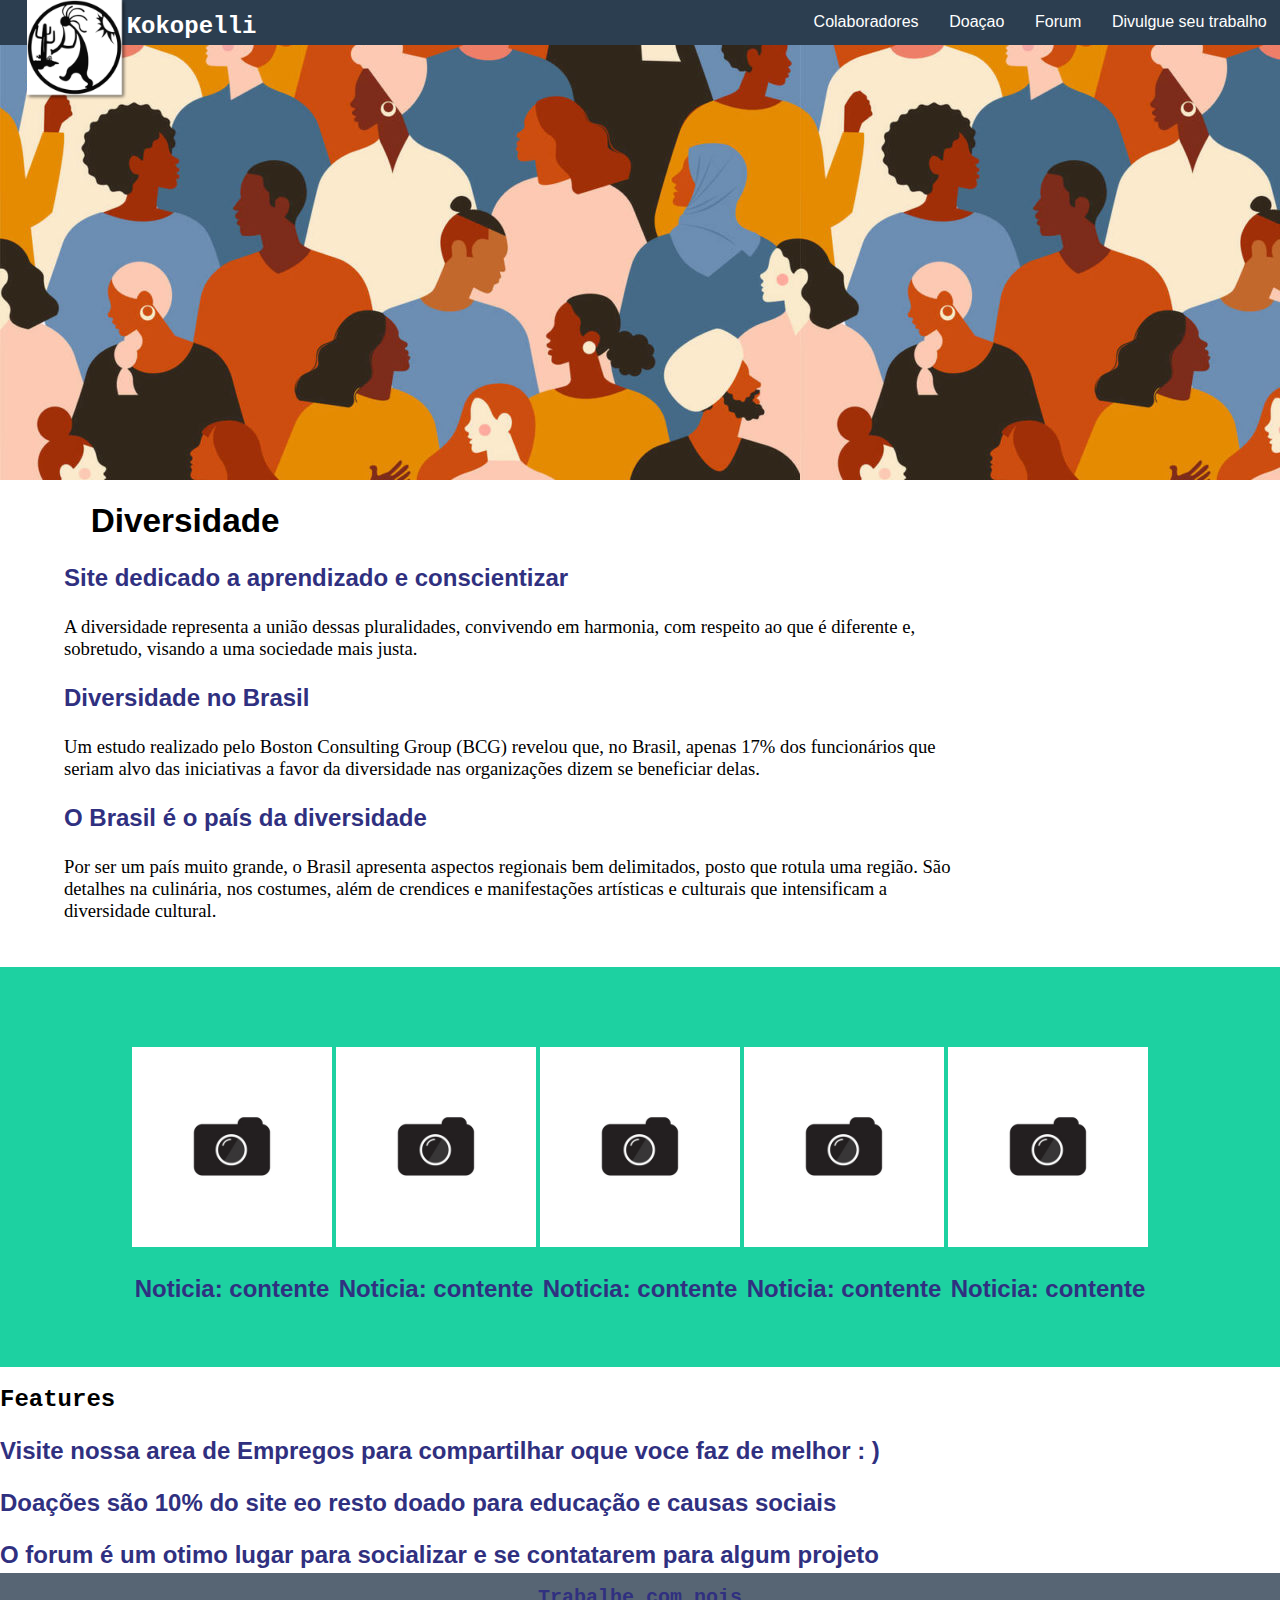
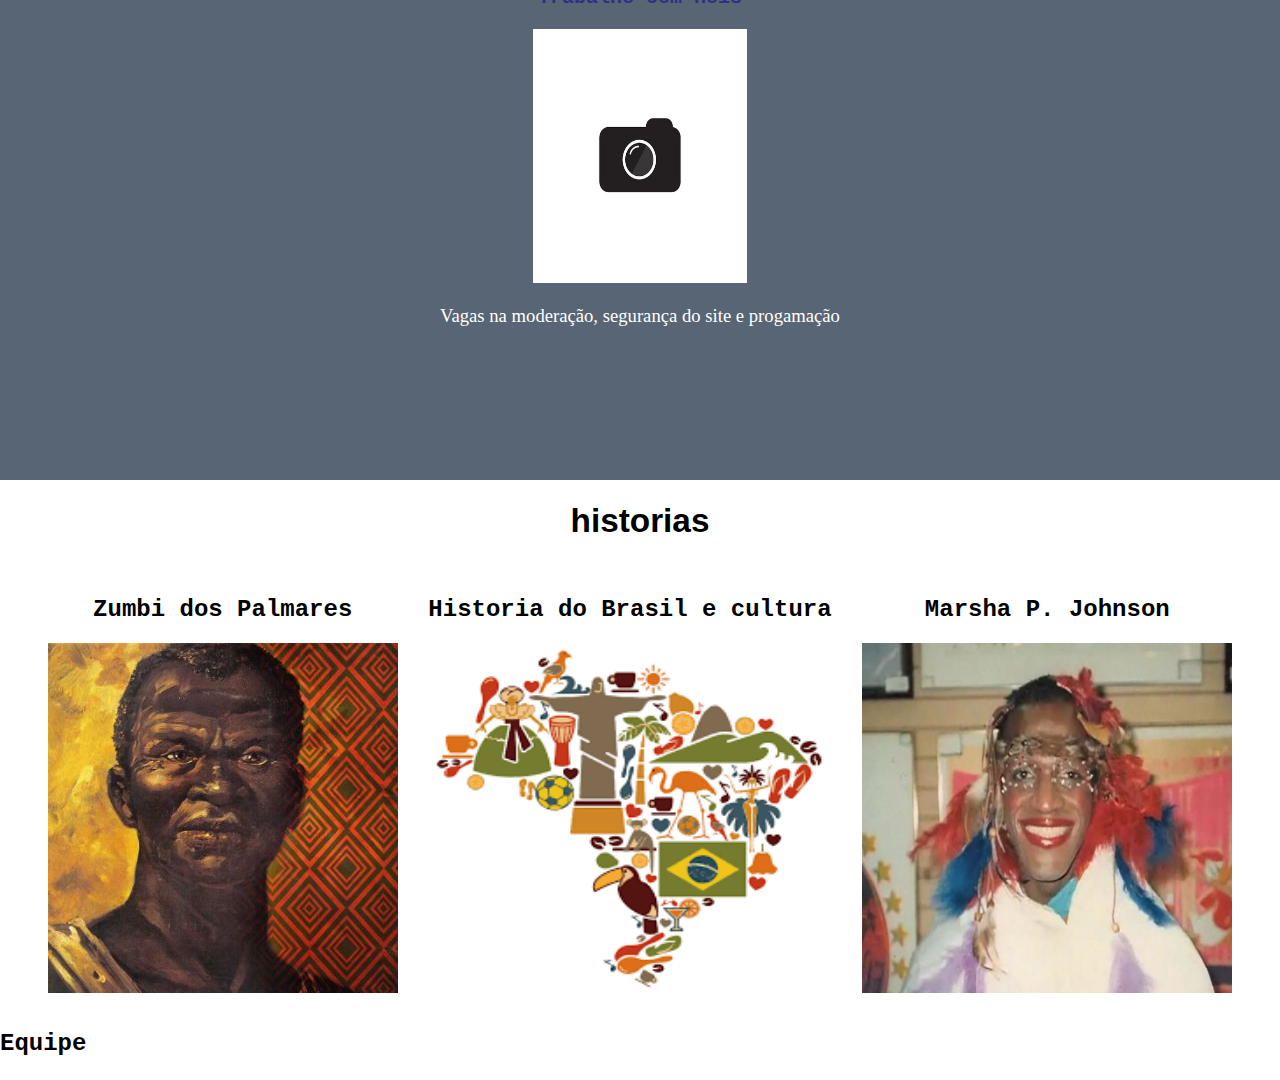
<file: index.html>
<!DOCTYPE html>
<html lang="pt-br">
<head>
    <meta charset="UTF-8">
    <meta name="viewport" content="width=device-width, initial-scale=1.0">
    <title>kokoMachine</title>
    <link rel="stylesheet" href="index.css">
    <link rel="icon" type="image/x-icon" href="../photos/MarshaPJohnsonimg.jpg">
</head>
<body>
    <header>
        <div id="navBar">
            <nav>
                    <li><a href="">Colaboradores</a></li>
                    <li><a href="">Doaçao</a></li>
                    <li><a href="">Forum</a></li>
                    <li><a href="uWork/work.html">Divulgue seu trabalho</a></li>
                    <img src="photos/kokopelliest_qkR_icon.ico" alt="" width="100pt" style="float: left; padding-left: 20pt;">
                    <h2 style="float: left; margin-top: 10pt; color: white; ">Kokopelli </h2>
            </nav>
            
        </div>  
    </header>

    <main>
        <div id="Top">
            <h1 style="padding-left: 20pt;">Diversidade</h1>                                                                                                                                                                                                                              
            <h3>Site dedicado a aprendizado e conscientizar</h3>
            <p>A diversidade representa a união dessas pluralidades, convivendo em harmonia, com respeito ao que é diferente e, sobretudo, visando a uma sociedade mais justa.  </p>
            <h3>Diversidade no Brasil</h2>
            <p>Um estudo realizado pelo Boston Consulting Group (BCG) revelou que, no Brasil, apenas 17% dos funcionários que seriam alvo das iniciativas a favor da diversidade nas organizações dizem se beneficiar delas. </p>
            <h3>O Brasil é o país da diversidade</h3>
            <p>Por ser um país muito grande, o Brasil apresenta aspectos regionais bem delimitados, posto que rotula uma região. São detalhes na culinária, nos costumes, além de crendices e manifestações artísticas e culturais que intensificam a diversidade cultural.</p>
        </div>

        <div id="photosOfNew">
            <div id="News001">
                <img src="photos/photoIcon01.jpg" alt="" height="200pt" id="imgDaNews">
                <h3>Noticia: contente</h3>
            </div>
            <div id="News001">
                <img src="photos/photoIcon01.jpg" alt="" height="200pt" id="imgDaNews"> 
                <h3>Noticia: contente</h3>
            </div>
            <div id="News001">
                <img src="photos/photoIcon01.jpg" alt="" height="200pt" id="imgDaNews">
                <h3>Noticia: contente</h3>
            </div>  
            <div id="News001">
                <img src="photos/photoIcon01.jpg" alt="" height="200pt" id="imgDaNews">
                <h3>Noticia: contente</h3>
            </div>  
            <div id="News001">
                <img src="photos/photoIcon01.jpg" alt="" height="200pt" id="imgDaNews">
                <h3>Noticia: contente</h3>
            </div>  

        </div>

        <div>
            <h2>Features</h2>
            <h3>Visite nossa area de Empregos para compartilhar oque voce faz de melhor : )</h3>

            <h3>Doações são 10% do site eo resto doado para educação e causas sociais </h3>

            <h3>O forum é um otimo lugar para socializar e se contatarem para algum projeto</h3>
        </div>

        <div id="bodyMain">
            <div id="workWithUs">
            <h3 style="padding-top: 1%; font-size: 15pt; font-family:monospace;">Trabalhe com nois</h3>
            <img src="photos/photoIcon01.jpg" alt="" width="200pt" id="workWhitUsDiv">
            <p style="color: white;">Vagas na moderação, segurança do site e progamação</p>
            </div>

        </div>


        
        <div id="historias">
            <h1>historias</h1>
            <Div id="historias001">
                <h2>Zumbi dos Palmares</h2>
                <img src="photos/56b7896a34439-zumbi-dos-palmares.jpg" alt="">
            </Div>
            <Div id="historias001">
                <h2>Historia do Brasil e cultura</h2>
                <img src="photos/CulturaBrasil.png" alt="" height="350" width="400pt">
            </Div>
            <Div id="historias001">
                <h2>Marsha P. Johnson</h2>
                <img src="photos/MarshaPJohnsonimg.jpg" alt="" height="350" width="370pt">
            </Div>
        </div>

    </main>

    <footer>
        <h2>Equipe</h2>
    </footer>
    <script src="index.js"></script>
</body>
</html>
</file>
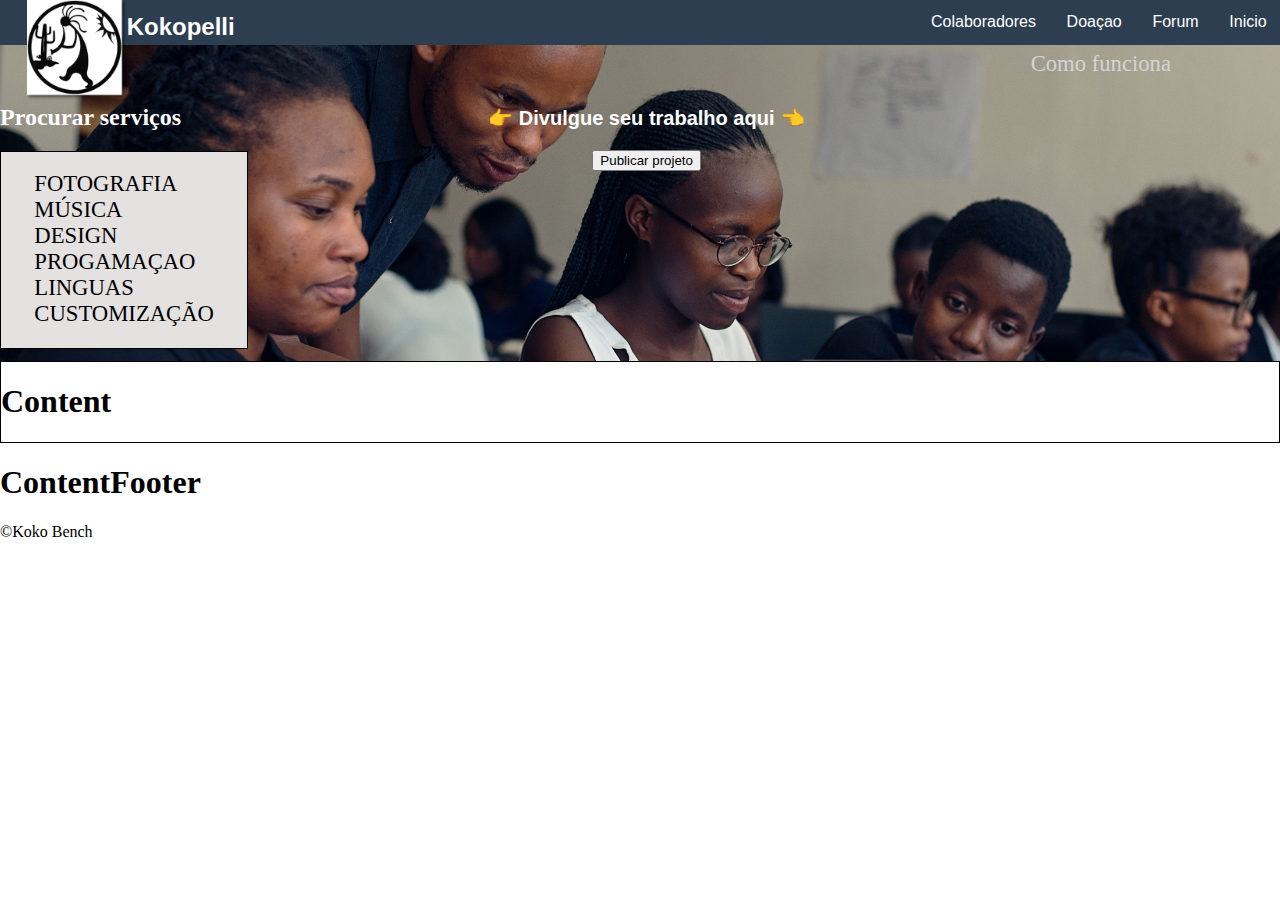
<file: uWork/work.html>
<!DOCTYPE html>
<html lang="pt-br">
<head>
    <meta charset="UTF-8">
    <meta http-equiv="X-UA-Compatible" content="IE=edge">
    <meta name="viewport" content="width=device-width, initial-scale=1.0">
    <title>Trabalhos</title>
    <link rel="stylesheet" href="work.css">
    <link rel="icon" type="image/x-icon" href="../photos/MarshaPJohnsonimg.jpg">
</head>
<body>
    <header>
        <div id="navBar">
            <nav>
                    <li><a href="" id="navnav">Colaboradores</a></li>
                    <li><a href="" id="navnav">Doaçao</a></li>
                    <li><a href="" id="navnav">Forum</a></li>
                    <li><a href="../index.html" id="navnav">Inicio</a></li>
                    <img src="../photos/kokopelliest_qkR_icon.ico" alt="" width="100pt" style="float: left; padding-left: 20pt;">
                    <h2 style="float: left; margin-top: 10pt; color: white; " id="navnav">Kokopelli </h2>
                    
            </nav>
        </div>  

        <div id="howItWorks">
            <a style="color: rgb(212, 212, 212);">Como funciona</a>
        </div>
        <h2 style="color: white;">Procurar serviços</h2>
        <div id="searchWork" style="overflow-y: scroll;">

            <a  style="color: black; ">Fotografia</a>
            <a  style="color: black;">Música</a>
            <a  style="color: black;">Design</a>
            <a  style="color: black;">Progamaçao</a>
            <a  style="color: black;">Linguas</a>
            <a  style="color: black;">customização</a>



        </div>

        <div id="sendUwork">
           <h3 style="color: white; font-size: 15pt; font-family: sans-serif;">👉 Divulgue seu trabalho aqui 👈</h3>
            <input type="button" value="Publicar projeto">
        </div>

    </header>

    <main>
       <h1>Content</h1>

    </main>
    <footer>
        <h1>ContentFooter</h1>
        &copy;Koko Bench
    </footer>
    <script src="work.js"></script>
</body>
</html>
</file>
<file: index.css>
body{
    margin: 0%;
    padding: 0%;
    
}

header{
    height: 480px;

    justify-content: center;

    background-image: url(photos/GettyImages-1245226116-800x480.jpg);
    

}

#photosOfNew{
    background: #1dd1a1;
    text-align: center;
    height: 300pt;
    position: relative;
    
}

#News001{
    display:inline-block;
    margin-top: 60pt;
    
}

#imgDaNews:hover{
    height: 200pt;
    transition-delay: 0.2s;
    margin-top: -150pt;
    max-width: 100%;
}

#navBar{
    text-align: right;
    background: #2c3e50;
    width: 100%;
    
}

li{
    display: inline-block;
    padding: 10pt;
}
a{
    color: white;
    font-family: Noto Sans, sans-serif;
    text-decoration: none;
}
a:hover{
    color: rgb(138, 135, 135);
    text-transform: uppercase;
}
#Top{
    padding: 0%;
    margin: 0%;
    padding-left: 5%;
    padding-right: 25%;
    padding-bottom: 2%;
}

#workWithUs{
    padding: 0%;
    background-color: #576574;
    text-align: center;
    margin-top: -15pt;
    height: 380pt;
    position: relative;
    background-image: url(https://www.worldbank.org/content/dam/wbr-redesign/images/hero-5.jpg);
    background-position-x: center;

}
#workWhitUsDiv{
    padding-top: 0%;
    height: 190pt;
    width: 160pt;
}

h1{
    color: rgba(#636e72);
    font-family: Arial;
    font-size: 25pt;
}
p{
    font-size: 14pt;
}
h2{
    font-family: Noto Sans, sans-serif;
    font-family: Andale Mono, monospace;
}
h3{
    color: rgb(48, 48, 128);
    font-family: Arial;
    font-size: 18pt;
}

#historias{
text-align: center;

}
#historias001{

    display: inline-block;
    padding: 10pt;
}


@media screen and (max-width: 1024px) {
    /*estilos*/
 }
</file>
<file: uWork/work.css>
body{
    margin: 0%;
    padding: 0%;
    
}
header{
    height: 361px;

    background-image: url(../photos/1_R042tVTBP7znwsskasktBg.jpeg);
    background-position-x: center;
    background-repeat: no-repeat;
    background-size: 100%;
    background-position-y: 25%;

}
#background-image{
    opacity: 0.5;
}


#navBar{
    text-align: right;
    background: #2c3e50;
    width: 100%;
    
}

li{
    display: inline-block;
    padding: 10pt;
}
#navnav{
    color: white;
    font-family: Noto Sans, sans-serif;
   text-decoration: none;

}
#navBar  a:hover{
    color: rgb(138, 135, 135);
    text-transform: uppercase;
}


/*
#workArea{
    
    font-family: Noto Sans, sans-serif;
    padding-left: 10pt;
    
}
*/
#searchWork a{
    padding: 10pt;
    text-transform: uppercase;
}

#searchWork a:hover{

    background: #3498db;
    line-height: 38pt;
}

#searchWork{
  display: inline-block;
  color: rgb(0, 0, 0);

  padding: 15pt;
  text-decoration: none;
  border: 1pt solid;
  margin-right: 100%;
  background: rgb(228, 225, 225);
  font-size: 17pt;
}

#sendUwork{
    padding-left: 10pt;
    text-align: right;
    margin-top: -200pt;
    
    text-align: center;

}

#fileChoiser{
    text-decoration: none;
    border: none;
    margin-left: 100pt;
}

#howItWorks a:hover{
    text-transform: uppercase;
}

#howItWorks{
    margin-left: 80%;
    padding: 5pt;
    font-size: 17pt;
}


main{
    

    
    border: 1pt solid;
}


footer{

    bottom: 100%;
}
/*
::-webkit-scrollbar{
    padding: 20px 40px;
    background: #ddd;
}
::-webkit-scrollbar-track{
    box-shadow: inset 0 0 10px #00000070;
    border-radius: 10px;
}
::-webkit-scrollbar-thumb{
    background: linear-gradient(125deg,#3e4852,#34587c);
    border-radius: 10pt;
}
*/
</file>
